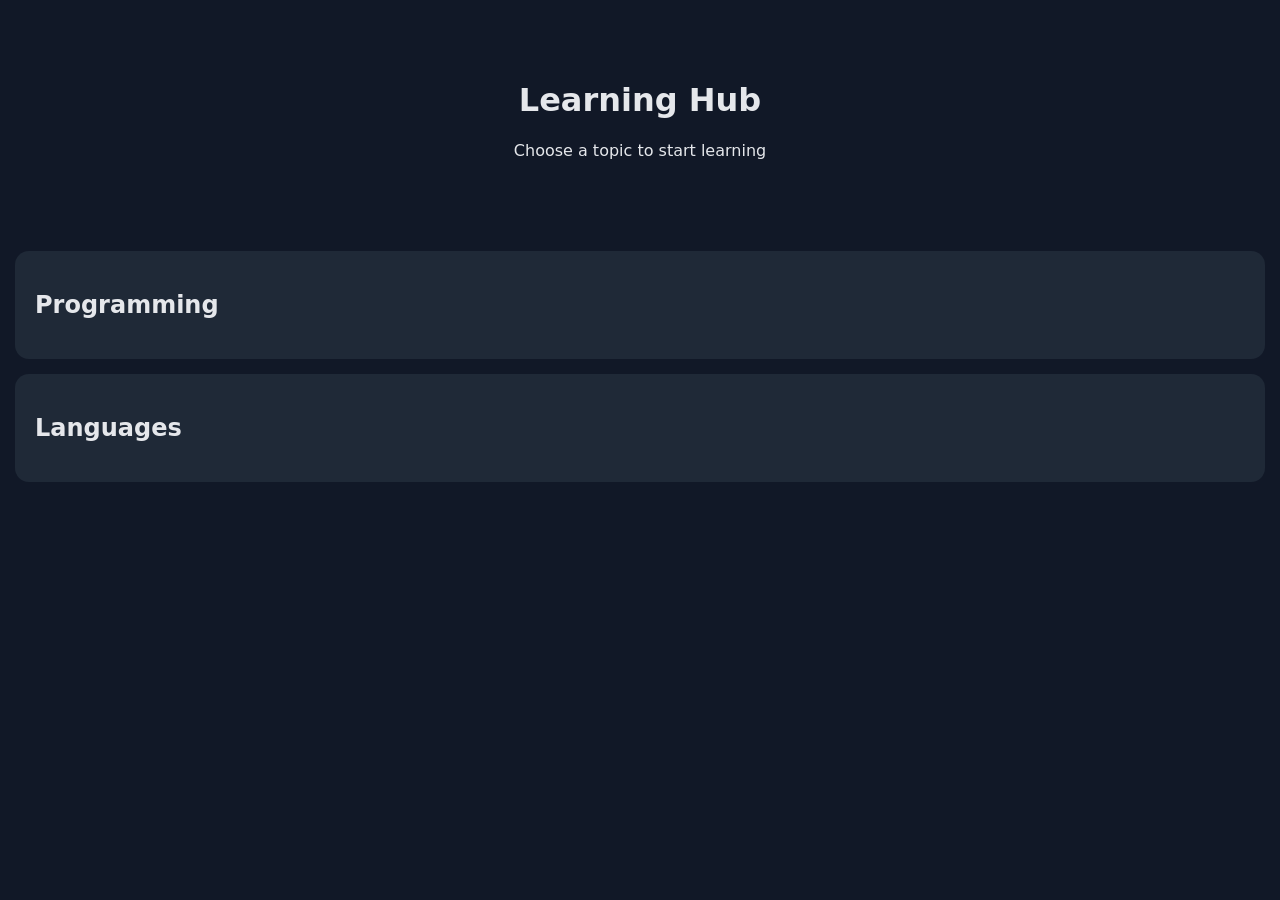
<file: index.html>
<!DOCTYPE html>
<html>
<head>
<meta charset="utf-8">
<meta name="viewport" content="width=device-width,initial-scale=1">
<title>Learning Hub</title>
<link rel="stylesheet" href="style.css">
</head>
<body>
<header class="hero">
<h1>Learning Hub</h1>
<p>Choose a topic to start learning</p>
</header>
<div id="categories"></div>
<script src="index.js"></script>
</body>
</html>
</file>
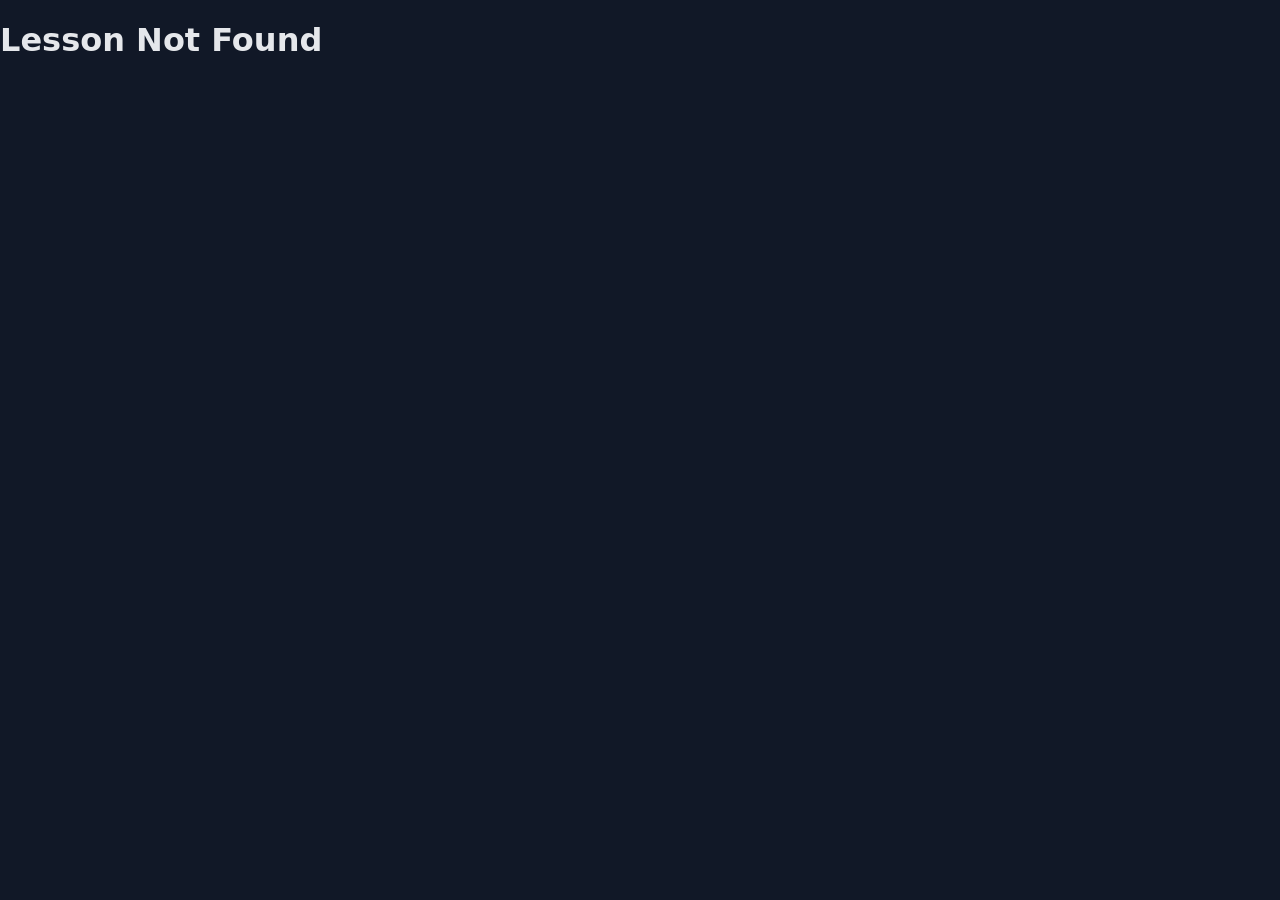
<file: lesson.html>
<!DOCTYPE html>
<html>
<head>
<meta charset="utf-8">
<meta name="viewport" content="width=device-width,initial-scale=1">
<title>Lesson</title>
<link rel="stylesheet" href="style.css">
</head>
<body>
<div class="container">
<a href="javascript:history.back()">← Back</a>
<h1 id="title"></h1>
<p id="description"></p>
<iframe id="player" width="100%" height="600" frameborder="0" allowfullscreen></iframe>
</div>
<script src="lesson.js"></script>
</body>
</html>
</file>
<file: style.css>
body{
font-family:system-ui,sans-serif;
background:#111827;
color:#e5e7eb;
margin:0;
}
.hero{
text-align:center;
padding:60px 20px;
}
.container{
max-width:1100px;
margin:auto;
padding:20px;
}
.card{
background:#1f2937;
padding:20px;
margin:15px;
border-radius:14px;
cursor:pointer;
}
.card:hover{
transform:translateY(-3px);
}
a{
color:#93c5fd;
text-decoration:none;
}
iframe{
margin-top:20px;
border-radius:12px;
}
</file>
